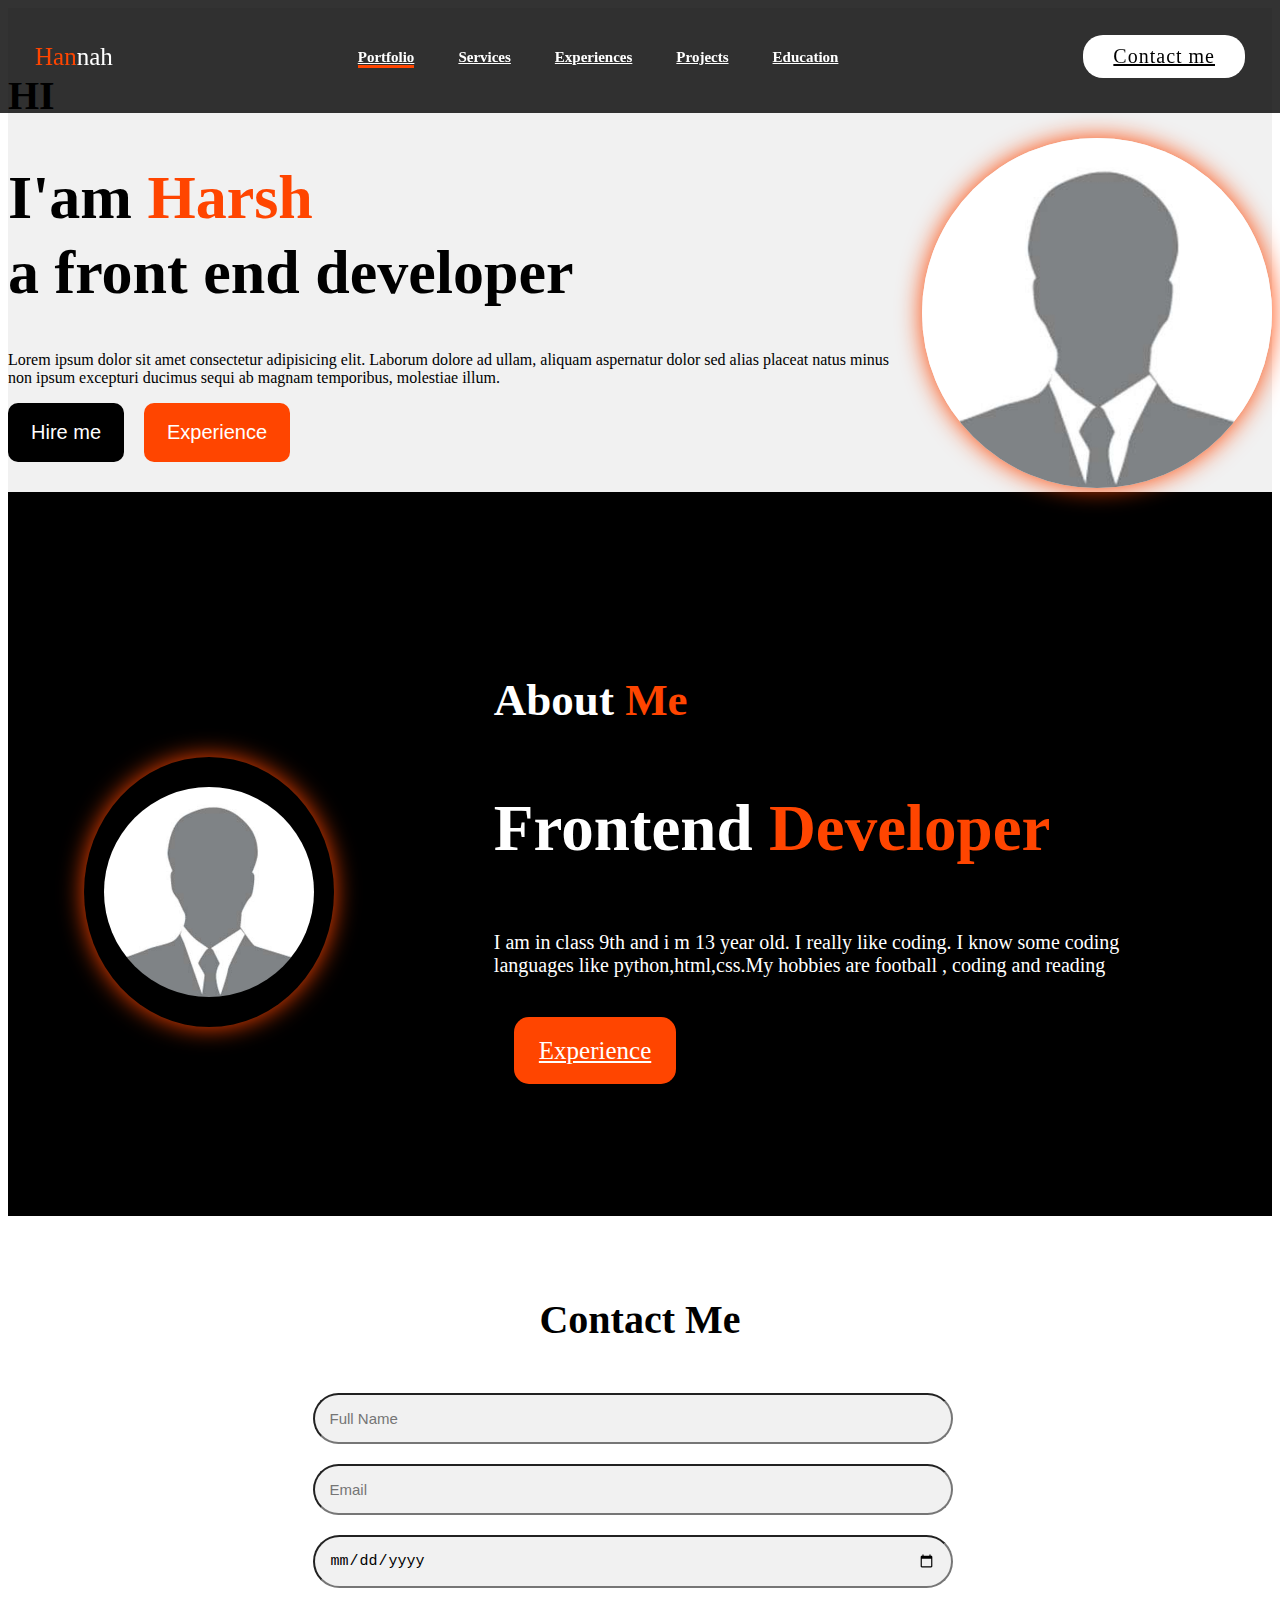
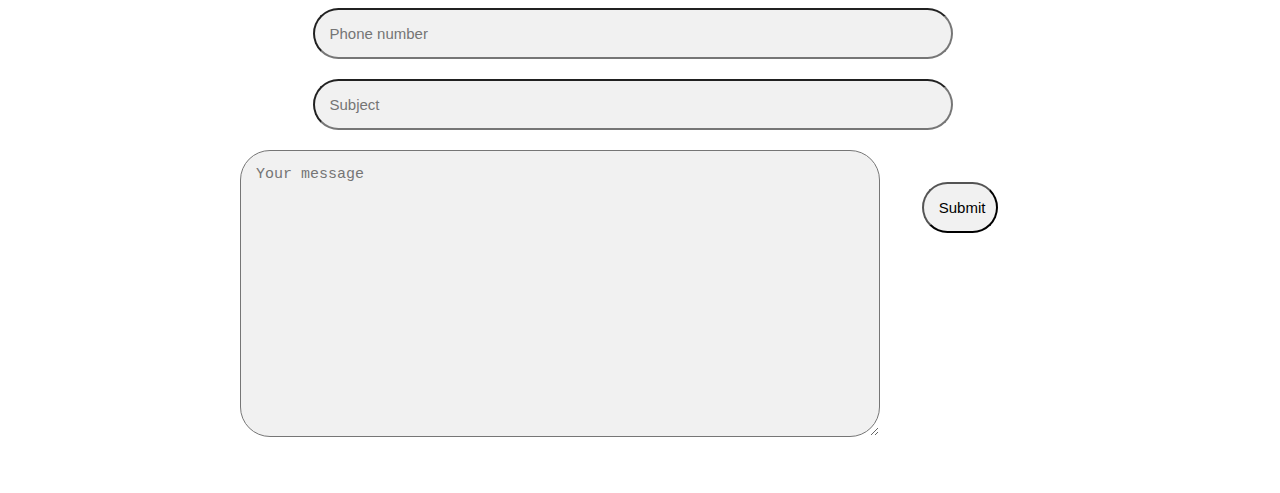
<file: index.html>
<!DOCTYPE html>
<html lang="en">
<head>
    <meta charset="UTF-8">
    <meta name="viewport" content="width=device-width, initial-scale=1.0">
    <title>Project</title>
    <link rel="stylesheet" href="styles.css">
</head>
<body>
    <header class="h">
        
           <div class="han"><span class="o">Han</span>nah</div>
            <nav class="n">
                <a href="./j.htm" class="ai">Portfolio</a>
                <a href="./j.htm">Services</a>
                <a href="./j.htm">Experiences</a>
                <a href="./j.htm">Projects</a>
                <a href="./j.htm">Education</a>
            </nav>
            <a href="./j.htm" class="c">Contact me</a>
     </header>
     <section class="sec">
        <div class="sec-details">
            <h2>HI</h2>
            <h1>I'am <span>Harsh<br></span> a front end developer</h1>
            <p>Lorem ipsum dolor sit amet consectetur adipisicing elit. Laborum dolore ad ullam, aliquam aspernatur dolor sed alias placeat natus minus non ipsum excepturi ducimus sequi ab magnam temporibus, molestiae illum.</p>
            <div class="buttono">
                <button class="btn1">Hire me</button>
                <button class="btn2">Experience</button>
            </div>
        </div>
        <div class="img-user">
            <img src="./user.jpeg" alt="My photo">
        </div>
     </section>
    <!--- <section>
        <div class="trdbigdiv">
            <div class="info">
                <div class="info2">
            <h2> About <span>Me</span></h2></div>
            <h4 class="h4isbad">I am in class 9th and i m 13 year old. I really like coding. I know some coding languages like python,html,css.My hobbies are football , coding and reading</h4>
            <img src="./user.jpeg" alt="user photo">
            </div>
            </div>
     </section>--->
     <section class="info">
        <div class="infoofimg">
            <img src="./user.jpeg" alt="user photo">
        </div>
        <div class="contentinfo">
            <h1 class="heading2">About <span>Me</span></h1>
            <h3>Frontend <span>Developer</span></h3>
            <p>I  am in class 9th and i m 13 year old. I really like coding. I know some coding languages like python,html,css.My hobbies are football , coding and reading </p>
            <a href="./j.htm" class="fakebtn2">Experience</a>
        </div>
     </section>
     <section class="foot">
        <h1 class="finally">Contact <span>Me</span></h1>
        <form action="./j.htm">
            <div class="write">
                <input type="text" placeholder="Full Name">
                <input type="email" placeholder="Email">
                <input type="date" placeholder="Birthday">                                                                                      
                <input type="number" placeholder="Phone number">
                <input type="text" placeholder="Subject">
                <textarea name="" id="" cols="30" rows="15" placeholder="Your message"></textarea></form>
               <form action="./submit.htm"> <input class="submiit" type="submit" placeholder="SUBMIT" > 
            </div>
        </form>   
     </section>
</body>
</html>
</file>
<file: styles.css>
.h{
    position:fixed;
    padding: 35px ;
    background-color: rgba(0, 0, 0, 0.8);
    width: 100%;
    top: 0;
    left: 0;
 /*   backdrop-filter: blur ; */
 display: flex;
 justify-content: space-between;
 align-items: center;
 }
 .han{
    font-size: 25px;
    color:white;
    transition: 1s ease-in-out;
 }
 .o{
    color:orangered;
 }
 *{
    box-sizing: border-box;
 }
 .n a {
    font-size: 15px;
    color: white;
    font-weight: 700;
    margin:0 20px 0 20px;
    transition: 1s ease;
 }
 .ai {
color: orangered;
border-bottom: 3px solid orangered;
 }
 .c {
    padding: 10px 30px;
    background-color: white;
    color: black;
    border-radius: 20px;
    font-size: 20px;
    letter-spacing: 1px;
    transition: 1s ease-in;
 }
 .sec {
   width: 100%;
   background: rgb(241,241,241);
   display: flex;
   align-items: center;
   gap: 30px;
 }
 .sec-details {
   width: 900px;
 }
 .sec-details h2{
   font-size: 40px;
 }
 .sec-details h1{
   font-size: 62px;
   line-height: 1.2;
 }
 .sec-detais p{
   font-size: 20px;
   margin:25px 0 35px
 }
 .sec-details span{
   color: orangered;
   size: 40px;
 }
 .buttono{
width: 350px;
display: flex;
gap: 20px;
 }
 .btn1 {
   padding: 15px 20px;
   background-color: black;
   color: white;
   border: 3px solid transparent;
   border-radius: 10px;
   font-size: 20px;
   transition: 1s ease;
   cursor: pointer;
 }
 .btn2 {
   padding: 15px 20px;
   background-color: orangered;
   color: white;
   border: 3px solid transparent;
   border-radius: 10px;
   font-size: 20px;
   transition: 1s ease;
   cursor: pointer;
}
.img-user img{
   border-radius: 50%;
   width: 350px;
   margin-top: 130px;
   box-shadow: 0 0 25px orangered;
}
/*.info span{
  color: orangered;
   size: 40px;
}
.trdbigdiv{
  display: flex;
  align-items: center;
  justify-content: space-between;
  background-color: sandybrown;
  padding-bottom: 6em;
}
.info h4{
  margin-right: 10em;
  margin-left: 30em;
  font-size: 20px;
  line-height: 1.2;
  /*margin-top: 6em;
}
.info2{
  font-size: 3em;
  margin-left: 13em;
  margin-top: 3em;
  line-height: 1.2;
} 
.info img{
  border-radius: 50%;
  width: 350px;
  box-shadow: 0 0 25px orangered;
}
.info{
  
}*/
.info {
  display: flex;
  justify-content: center;
  align-items: center;
  background-color: black;
  padding: 12% 6%;
  gap: 10em;
  background-color: black;
}
.infoofimg img{
  border-radius: 50%;
  width: 250px;
  margin-top: 80px;
  padding: 12% 8%;
  position: relative;
  box-shadow: 0 0 25px orangered  
}
.contentinfo h1{
  color: white;
  text-align: left;
  font-size: 45px;
}
.contentinfo span{
  color: orangered;
}
.contentinfo h3{
  font-size: 65px;
  color:white;
}
.contentinfo p{
  color: white;
  font-size: 20px;
  margin: 2em 0 3em;
}
.fakebtn2{
  background-color: orangered;
  color: white;
  cursor: pointer;
  font-size: 25px;
  transition: 1s ease;
  margin: 0 20px 0 20px;
  border: 5px solid transparent;
  padding: 15px 20px;
  border-radius: 15px;
}
.foot h1{
  text-align: center;
  margin-top: 2em;
  margin-bottom: 1em;
  font-size: 40px;
} 
.foot form{
  margin: 2rem auto;
  max-width: 50em;
  text-align: center;
  margin-bottom: 30px; 
}
.write{
  display: flex;
  justify-content: center;
  flex-wrap: wrap;
}
.foot form .write input,
.foot form textarea{
  font-size: 15px;
  color:black;
  background: rgb(241,241,241);
  padding: 1em;
  width: 80%;
  margin: 10px 0;
  border-radius: 30px;
  margin-right: 15px;
}
</file>
